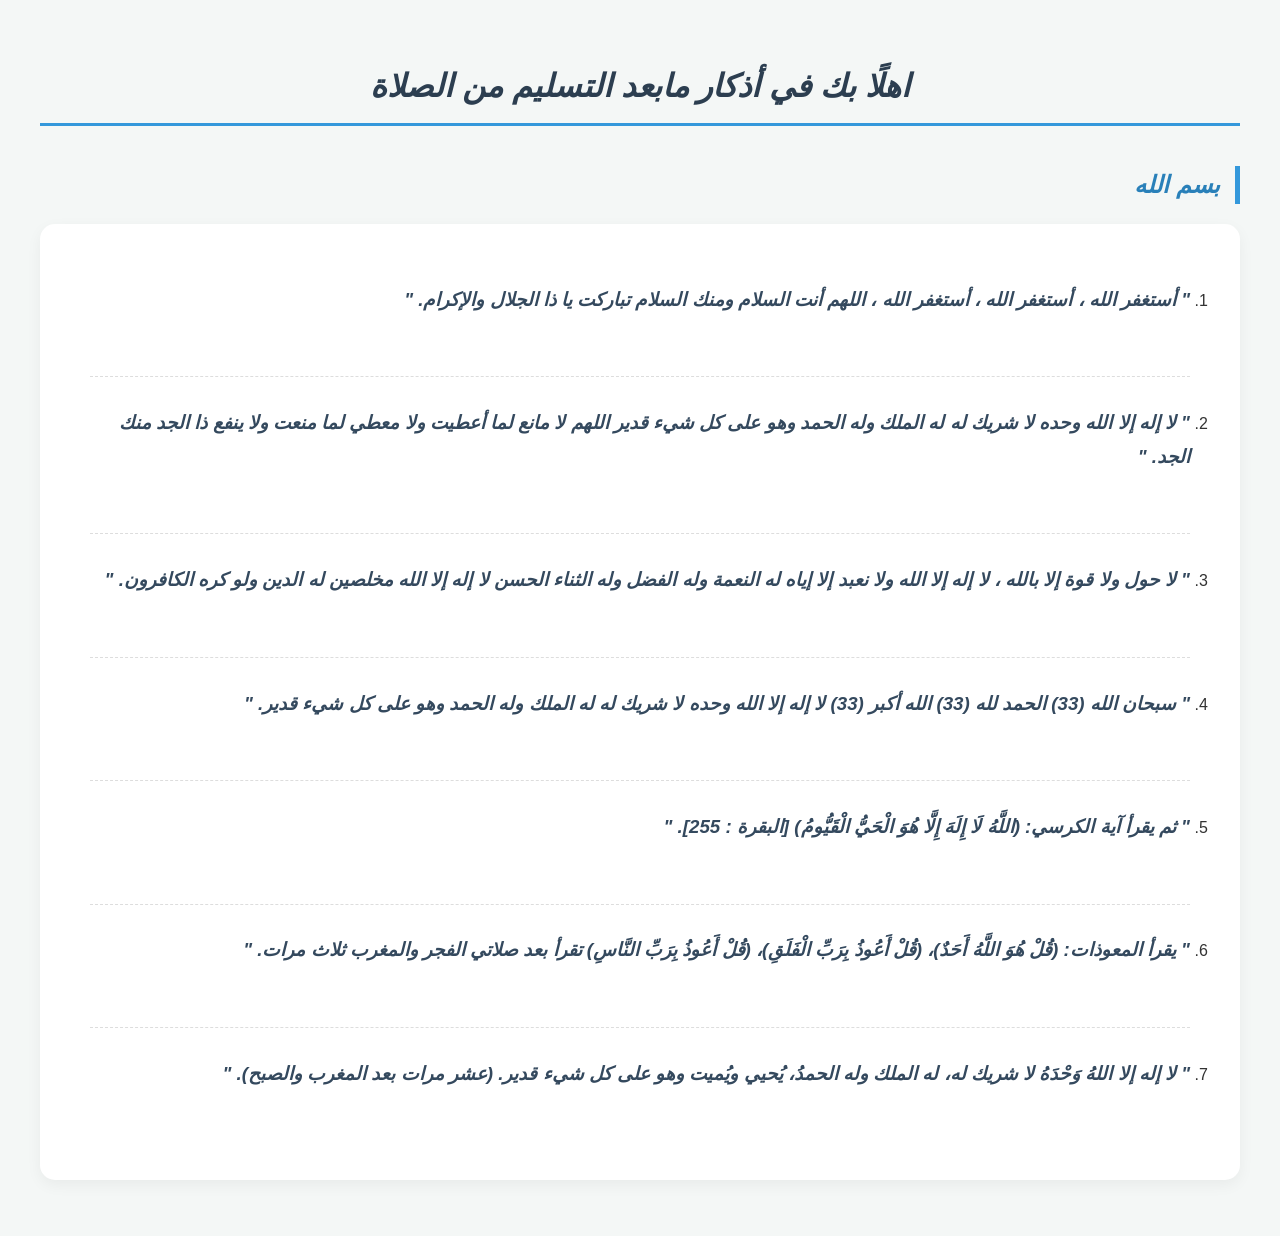
<file: Self-Projects/Athkar.Dh/Afterpray.html>
<!DOCTYPE html>
<html lang="ar" ; dir="rtl">
<head>
    <meta charset="UTF-8">
    <title>Afterpray</title>
</head>
<style>
    body {
    font-family: 'Segoe UI', Tahoma, Geneva, Verdana, sans-serif;
    background-color: #f4f7f6;
    margin: 0;
    padding: 40px;
    line-height: 1.6;
    color: #333;
}

h1 {
    color: #2c3e50;
    text-align: center;
    border-bottom: 3px solid #3498db;
    padding-bottom: 10px;
    margin-bottom: 30px;
}

h2 {
    color: #2980b9;
    border-right: 5px solid #3498db;
    padding-right: 15px;
    margin-top: 40px;
}

h3 {
    color: #34495e;
    line-height: 1.8;
    margin-bottom: 20px;
}

table {
    width: 100%;
    border-collapse: collapse;
    background: white;
    box-shadow: 0 4px 8px rgba(0,0,0,0.1);
    border-radius: 10px;
    overflow: hidden;
    margin: 20px 0;
}

th, td {
    padding: 15px;
    text-align: center;
    border-bottom: 1px solid #eee;
}

th {
    background-color: #3498db;
    color: white;
    font-weight: bold;
}

tr:hover {
    background-color: #f1f9ff;
}

img {
    max-width: 100%;
    height: auto;
    border-radius: 15px;
    box-shadow: 0 10px 20px rgba(0,0,0,0.15);
    transition: transform 0.3s ease;
}

img:hover {
    transform: scale(1.02);
}

iframe {
    border: none;
    border-radius: 15px;
    box-shadow: 0 10px 20px rgba(0,0,0,0.1);
    background: white;
}

a {
    color: #3498db;
    text-decoration: none;
    font-weight: bold;
    transition: color 0.3s;
}

a:hover {
    color: #1d6fa5;
    text-decoration: underline;
}

ol {
    background: #ffffff;
    padding: 30px 50px;
    border-radius: 15px;
    box-shadow: 0 5px 15px rgba(0,0,0,0.05);
}

li {
    border-bottom: 1px dashed #ddd;
    padding: 10px 0;
}

li:last-child {
    border-bottom: none;
}
</style>
<body>
    <h1><i>اهلًا بك في أذكار مابعد التسليم من الصلاة</i></h1>
<h2><i> بسم الله</i></h2>
<ol dir="rtl">
    <!-- الفقرة الأولى -->
    <li>
        <div style="margin-bottom: 50px; line-height: 1.8;">
            <h3><i>" أستغفر الله ، أستغفر الله ، أستغفر الله ، اللهم أنت السلام ومنك السلام تباركت يا ذا الجلال والإكرام. "</i></h3>
        </div>
    </li>

    <!-- الفقرة الثانية -->
    <li>
        <div style="margin-bottom: 50px; line-height: 1.8;">
            <h3><i>" لا إله إلا الله وحده لا شريك له له الملك وله الحمد وهو على كل شيء قدير اللهم لا مانع لما أعطيت ولا معطي لما منعت ولا ينفع ذا الجد منك الجد. "</i></h3>
        </div>
    </li>

    <!-- الفقرة الثالثة -->
    <li>
        <div style="margin-bottom: 50px; line-height: 1.8;">
            <h3><i>" لا حول ولا قوة إلا بالله ، لا إله إلا الله ولا نعبد إلا إياه له النعمة وله الفضل وله الثناء الحسن لا إله إلا الله مخلصين له الدين ولو كره الكافرون. "</i></h3>
        </div>
    </li>

    <!-- الفقرة الرابعة -->
    <li>
        <div style="margin-bottom: 50px; line-height: 1.8;">
            <h3><i>" سبحان الله (33) الحمد لله (33) الله أكبر (33) لا إله إلا الله وحده لا شريك له له الملك وله الحمد وهو على كل شيء قدير. "</i></h3>
        </div>
    </li>

    <!-- الفقرة الخامسة (آية الكرسي) -->
    <li>
        <div style="margin-bottom: 50px; line-height: 1.8;">
            <h3><i>" ثم يقرأ آية الكرسي: (اللَّهُ لَا إِلَهَ إِلَّا هُوَ الْحَيُّ الْقَيُّومُ) [البقرة : 255]. "</i></h3>
        </div>
    </li>

    <!-- الفقرة السادسة (المعوذات) -->
    <li>
        <div style="margin-bottom: 50px; line-height: 1.8;">
            <h3><i>" يقرأ المعوذات: (قُلْ هُوَ اللَّهُ أَحَدٌ)، (قُلْ أَعُوذُ بِرَبِّ الْفَلَقِ)، (قُلْ أَعُوذُ بِرَبِّ النَّاسِ) تقرأ بعد صلاتي الفجر والمغرب ثلاث مرات. "</i></h3>
        </div>
    </li>

    <!-- الفقرة السابعة -->
    <li>
        <div style="margin-bottom: 50px; line-height: 1.8;">
            <h3><i>" لا إله إلا اللهُ وَحْدَهُ لا شريك له، له الملك وله الحمدُ، يُحيي ويُميت وهو على كل شيء قدير. (عشر مرات بعد المغرب والصبح). "</i></h3>
        </div>
    </li>
</ol>
</body>
</html>
</file>
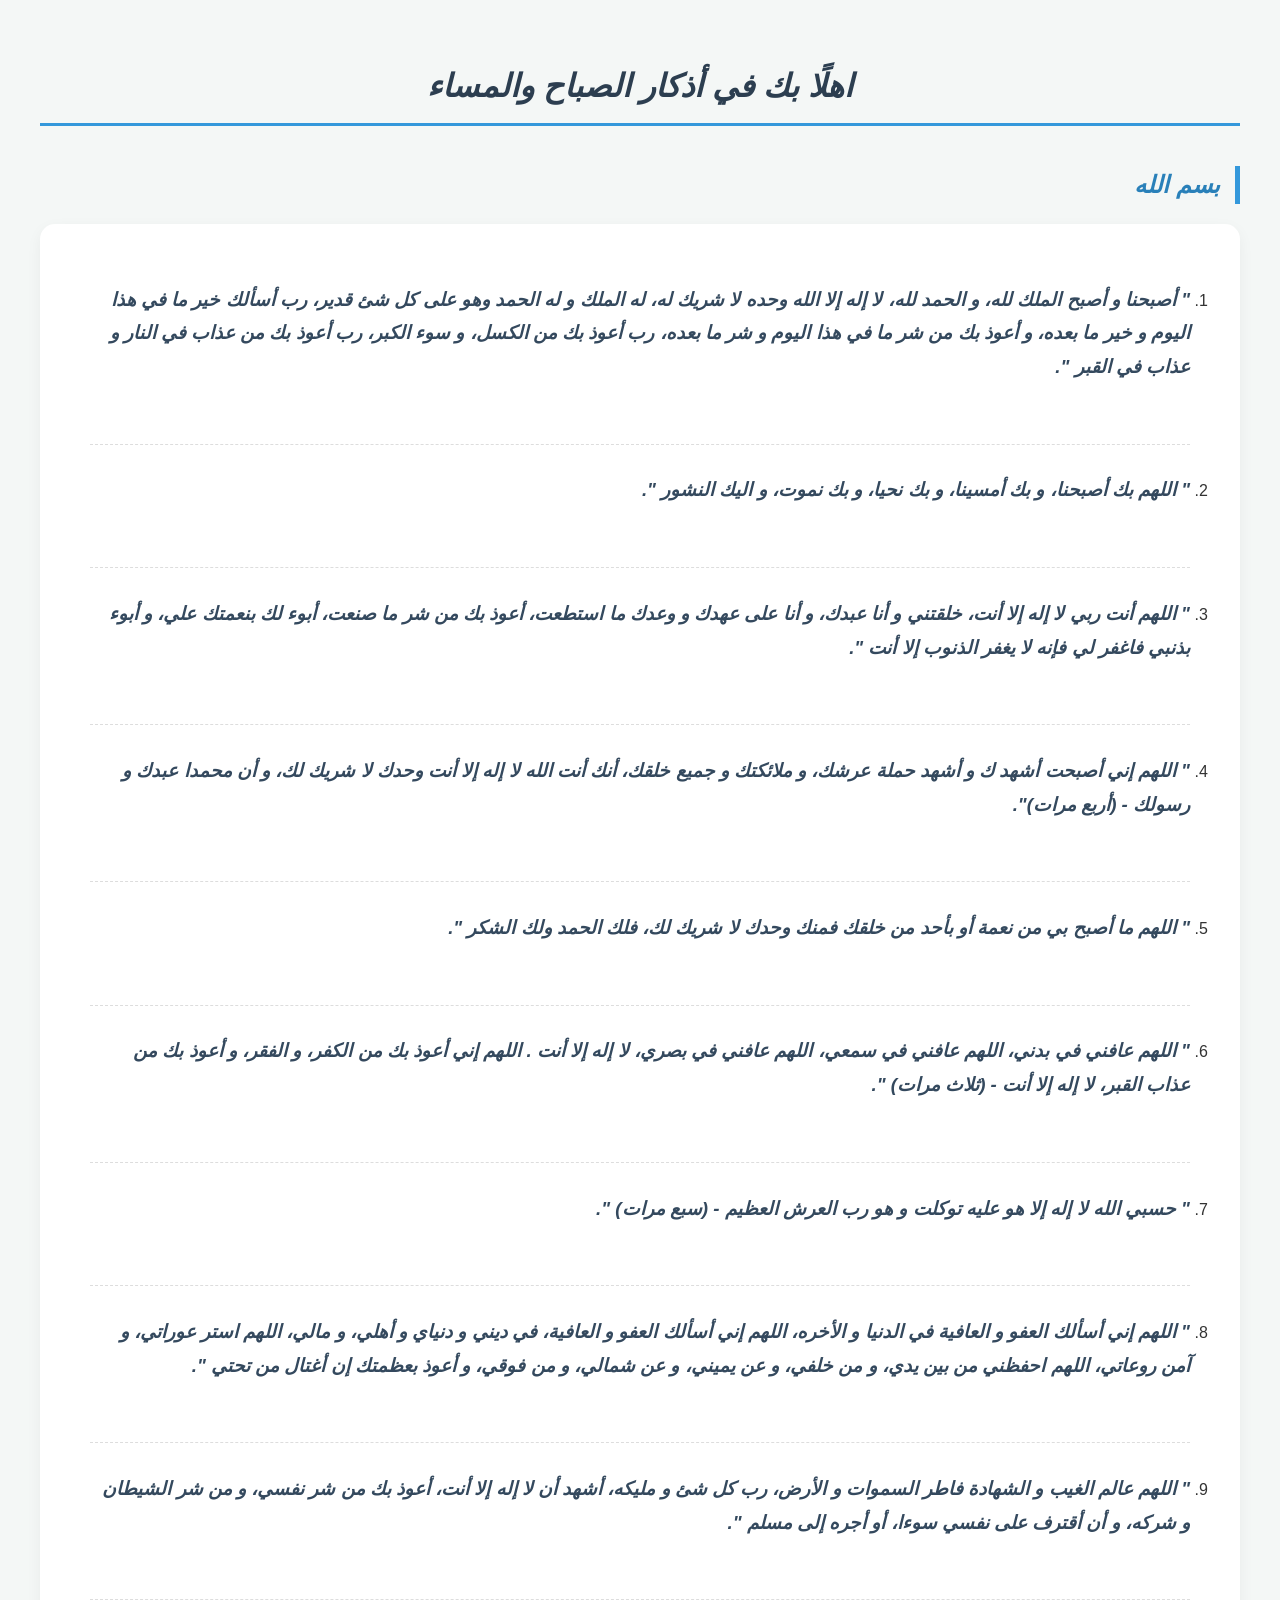
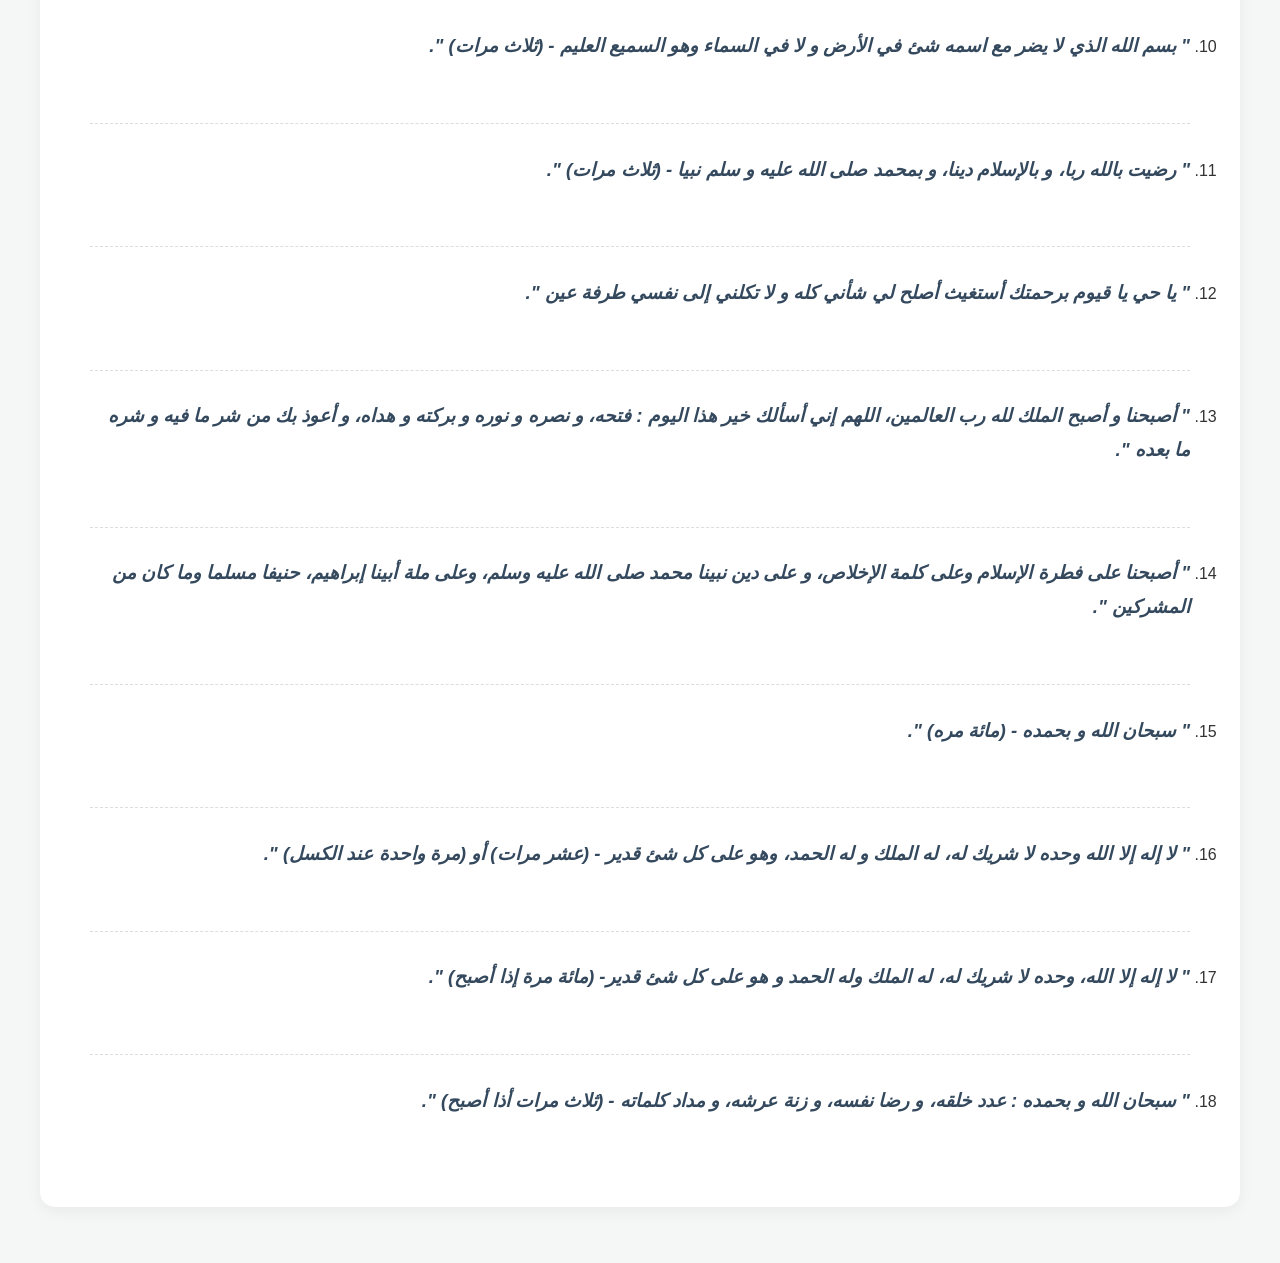
<file: Self-Projects/Athkar.Dh/Mor:evening.html>
<!DOCTYPE html>
<html lang="ar"; dir="rtl">
<head >
    <meta charset="UTF-8">
    <title>Morning</title>
</head>
<style>
    body {
    font-family: 'Segoe UI', Tahoma, Geneva, Verdana, sans-serif;
    background-color: #f4f7f6;
    margin: 0;
    padding: 40px;
    line-height: 1.6;
    color: #333;
}

h1 {
    color: #2c3e50;
    text-align: center;
    border-bottom: 3px solid #3498db;
    padding-bottom: 10px;
    margin-bottom: 30px;
}

h2 {
    color: #2980b9;
    border-right: 5px solid #3498db;
    padding-right: 15px;
    margin-top: 40px;
}

h3 {
    color: #34495e;
    line-height: 1.8;
    margin-bottom: 20px;
}

table {
    width: 100%;
    border-collapse: collapse;
    background: white;
    box-shadow: 0 4px 8px rgba(0,0,0,0.1);
    border-radius: 10px;
    overflow: hidden;
    margin: 20px 0;
}

th, td {
    padding: 15px;
    text-align: center;
    border-bottom: 1px solid #eee;
}

th {
    background-color: #3498db;
    color: white;
    font-weight: bold;
}

tr:hover {
    background-color: #f1f9ff;
}

img {
    max-width: 100%;
    height: auto;
    border-radius: 15px;
    box-shadow: 0 10px 20px rgba(0,0,0,0.15);
    transition: transform 0.3s ease;
}

img:hover {
    transform: scale(1.02);
}

iframe {
    border: none;
    border-radius: 15px;
    box-shadow: 0 10px 20px rgba(0,0,0,0.1);
    background: white;
}

a {
    color: #3498db;
    text-decoration: none;
    font-weight: bold;
    transition: color 0.3s;
}

a:hover {
    color: #1d6fa5;
    text-decoration: underline;
}

ol {
    background: #ffffff;
    padding: 30px 50px;
    border-radius: 15px;
    box-shadow: 0 5px 15px rgba(0,0,0,0.05);
}

li {
    border-bottom: 1px dashed #ddd;
    padding: 10px 0;
}

li:last-child {
    border-bottom: none;
}
</style>
<body>
<h1><i>اهلًا بك في أذكار الصباح والمساء</i></h1>
<h2><i> بسم الله</i></h2>
<ol dir="rtl">
    <li>
        <div style="margin-bottom: 50px;">
            <h3><i>" أصبحنا و أصبح الملك لله، و الحمد لله، لا إله إلا الله وحده لا شريك له، له الملك و له الحمد وهو على كل شئ قدير، رب أسألك خير ما في هذا اليوم و خير ما بعده، و أعوذ بك من شر ما في هذا اليوم و شر ما بعده، رب أعوذ بك من الكسل، و سوء الكبر، رب أعوذ بك من عذاب في النار و عذاب في القبر ".</i></h3>
        </div>
    </li>
    <li>
        <div style="margin-bottom: 50px;">
            <h3><i>" اللهم بك أصبحنا، و بك أمسينا، و بك نحيا، و بك نموت، و اليك النشور ".</i></h3>
        </div>
    </li>
    <li>
        <div style="margin-bottom: 50px;">
            <h3><i>" اللهم أنت ربي لا إله إلا أنت، خلقتني و أنا عبدك، و أنا على عهدك و وعدك ما استطعت، أعوذ بك من شر ما صنعت، أبوء لك بنعمتك علي، و أبوء بذنبي فاغفر لي فإنه لا يغفر الذنوب إلا أنت ".</i></h3>
        </div>
    </li>
    <li>
        <div style="margin-bottom: 50px;">
            <h3><i>" اللهم إني أصبحت أشهد ك و أشهد حملة عرشك، و ملائكتك و جميع خلقك، أنك أنت الله لا إله إلا أنت وحدك لا شريك لك، و أن محمدا عبدك و رسولك - (أربع مرات)".</i></h3>
        </div>
    </li>
    <li>
        <div style="margin-bottom: 50px;">
            <h3><i>" اللهم ما أصبح بي من نعمة أو بأحد من خلقك فمنك وحدك لا شريك لك، فلك الحمد ولك الشكر ".</i></h3>
        </div>
    </li>
    <li>
        <div style="margin-bottom: 50px;">
            <h3><i>" اللهم عافني في بدني، اللهم عافني في سمعي، اللهم عافني في بصري، لا إله إلا أنت . اللهم إني أعوذ بك من الكفر، و الفقر، و أعوذ بك من عذاب القبر، لا إله إلا أنت - (ثلاث مرات) ".</i></h3>
        </div>
    </li>
    <li>
        <div style="margin-bottom: 50px;">
            <h3><i>" حسبي الله لا إله إلا هو عليه توكلت و هو رب العرش العظيم - (سبع مرات) ".</i></h3>
        </div>
    </li>
    <li>
        <div style="margin-bottom: 50px;">
            <h3><i>" اللهم إني أسألك العفو و العافية في الدنيا و الأخره، اللهم إني أسألك العفو و العافية، في ديني و دنياي و أهلي، و مالي، اللهم استر عوراتي، و آمن روعاتي، اللهم احفظني من بين يدي، و من خلفي، و عن يميني، و عن شمالي، و من فوقي، و أعوذ بعظمتك إن أغتال من تحتي ".</i></h3>
        </div>
    </li>
    <li>
        <div style="margin-bottom: 50px;">
            <h3><i>" اللهم عالم الغيب و الشهادة فاطر السموات و الأرض، رب كل شئ و مليكه، أشهد أن لا إله إلا أنت، أعوذ بك من شر نفسي، و من شر الشيطان و شركه، و أن أقترف على نفسي سوءا، أو أجره إلى مسلم ".</i></h3>
        </div>
    </li>
    <li>
        <div style="margin-bottom: 50px;">
            <h3><i>" بسم الله الذي لا يضر مع اسمه شئ في الأرض و لا في السماء وهو السميع العليم - (ثلاث مرات) ".</i></h3>
        </div>
    </li>
    <li>
        <div style="margin-bottom: 50px;">
            <h3><i>" رضيت بالله ربا، و بالإسلام دينا، و بمحمد صلى الله عليه و سلم نبيا - (ثلاث مرات) ".</i></h3>
        </div>
    </li>
    <li>
        <div style="margin-bottom: 50px;">
            <h3><i>" يا حي يا قيوم برحمتك أستغيث أصلح لي شأني كله و لا تكلني إلى نفسي طرفة عين ".</i></h3>
        </div>
    </li>
    <li>
        <div style="margin-bottom: 50px;">
            <h3><i>" أصبحنا و أصبح الملك لله رب العالمين، اللهم إني أسألك خير هذا اليوم : فتحه، و نصره و نوره و بركته و هداه، و أعوذ بك من شر ما فيه و شره ما بعده ".</i></h3>
        </div>
    </li>
    <li>
        <div style="margin-bottom: 50px;">
            <h3><i>" أصبحنا على فطرة الإسلام وعلى كلمة الإخلاص، و على دين نبينا محمد صلى الله عليه وسلم، وعلى ملة أبينا إبراهيم، حنيفا مسلما وما كان من المشركين ".</i></h3>
        </div>
    </li>
    <li>
        <div style="margin-bottom: 50px;">
            <h3><i>" سبحان الله و بحمده - (مائة مره) ".</i></h3>
        </div>
    </li>
    <li>
        <div style="margin-bottom: 50px;">
            <h3><i>" لا إله إلا الله وحده لا شريك له، له الملك و له الحمد، وهو على كل شئ قدير - (عشر مرات) أو (مرة واحدة عند الكسل) ".</i></h3>
        </div>
    </li>
    <li>
        <div style="margin-bottom: 50px;">
            <h3><i>" لا إله إلا الله، وحده لا شريك له، له الملك وله الحمد و هو على كل شئ قدير- (مائة مرة إذا أصبح) ".</i></h3>
        </div>
    </li>
    <li>
        <div style="margin-bottom: 50px;">
            <h3><i>" سبحان الله و بحمده : عدد خلقه، و رضا نفسه، و زنة عرشه، و مداد كلماته - (ثلاث مرات أذا أصبح) ".</i></h3>
        </div>
    </li>
</ol>
</body>
</html>
</file>
